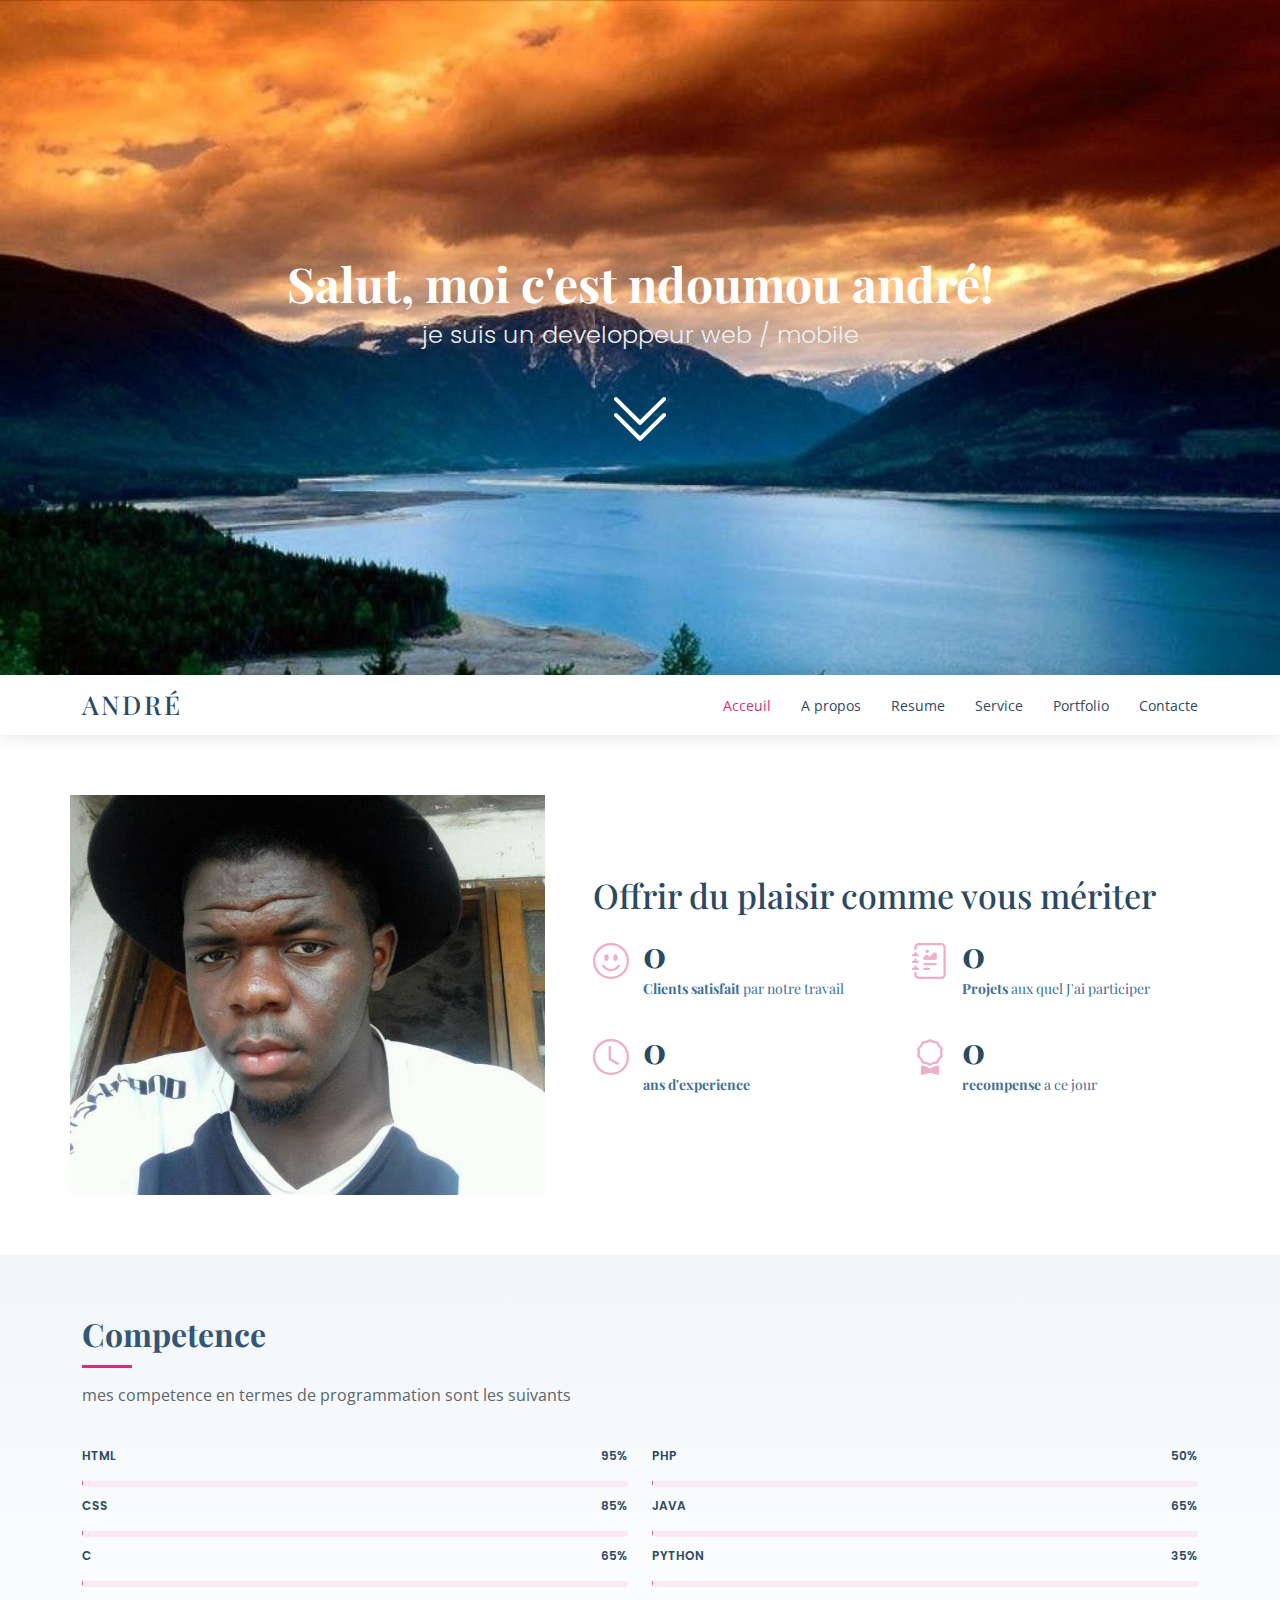
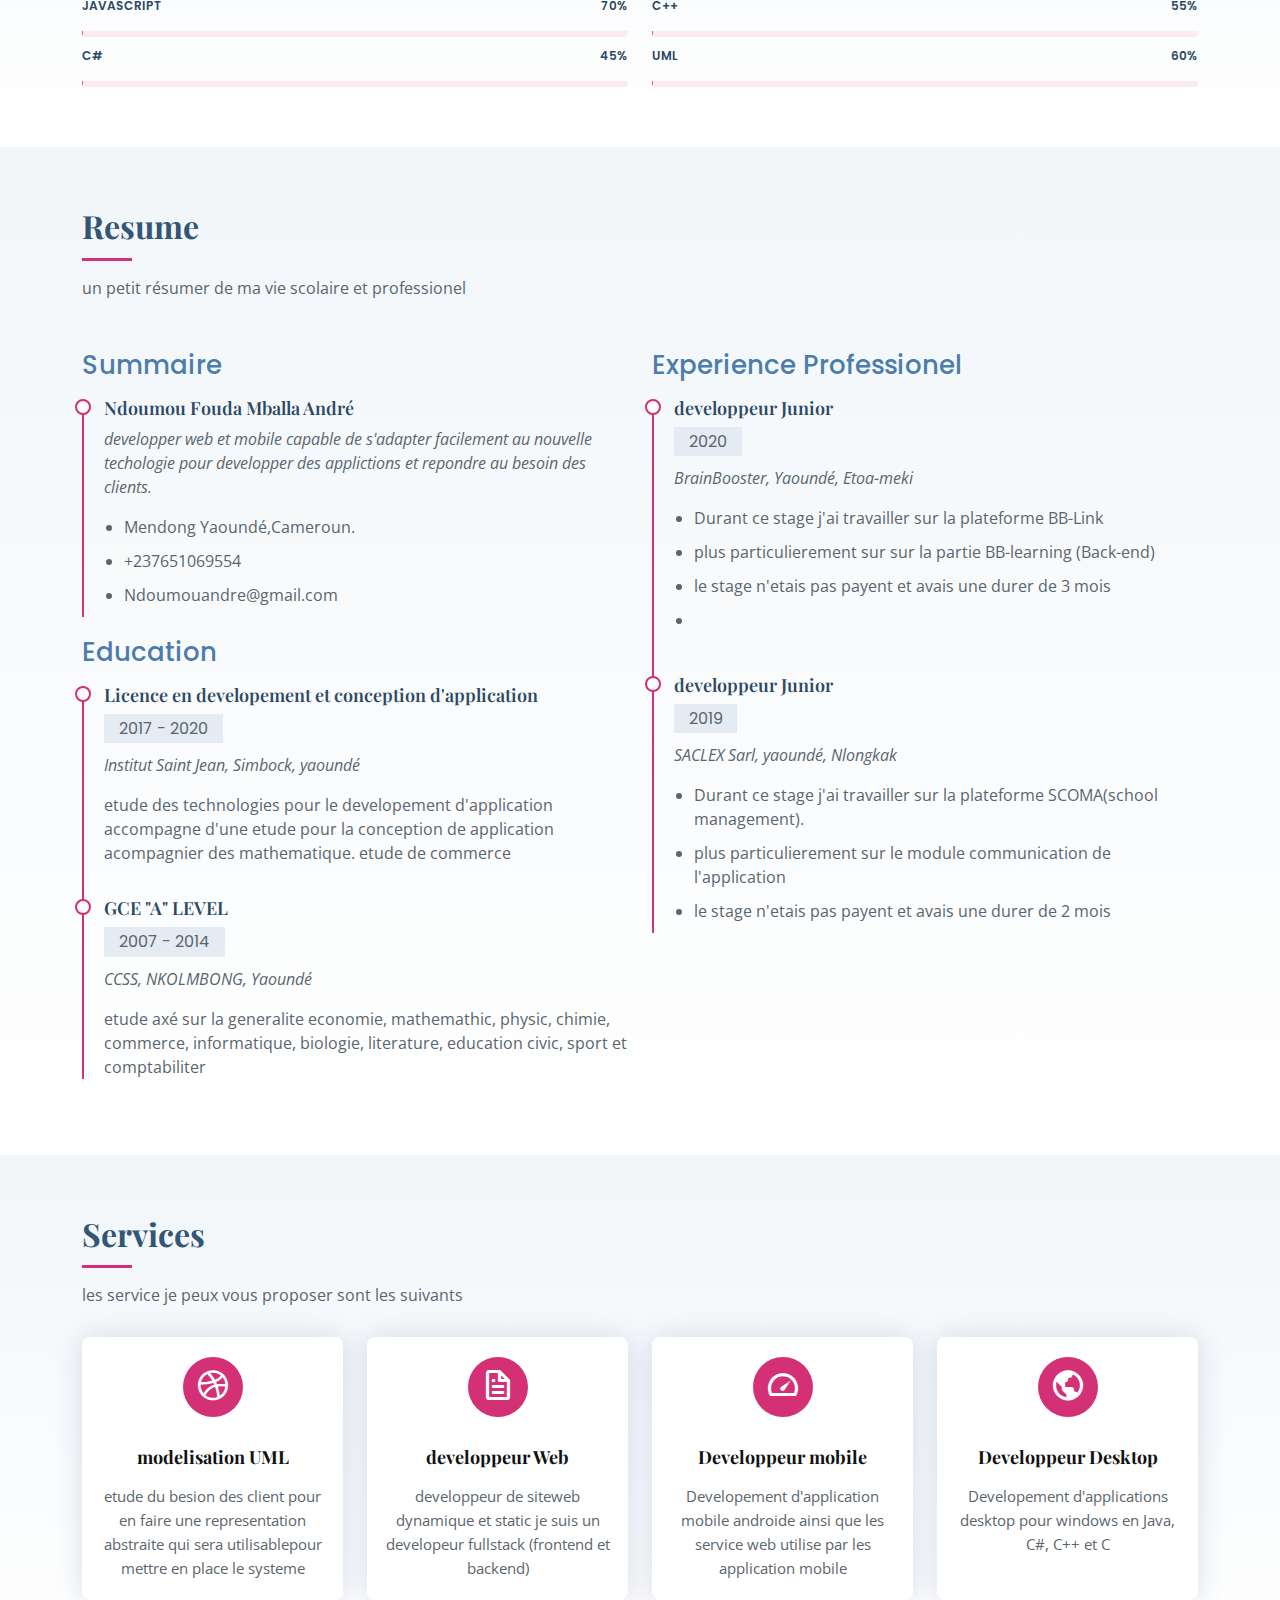
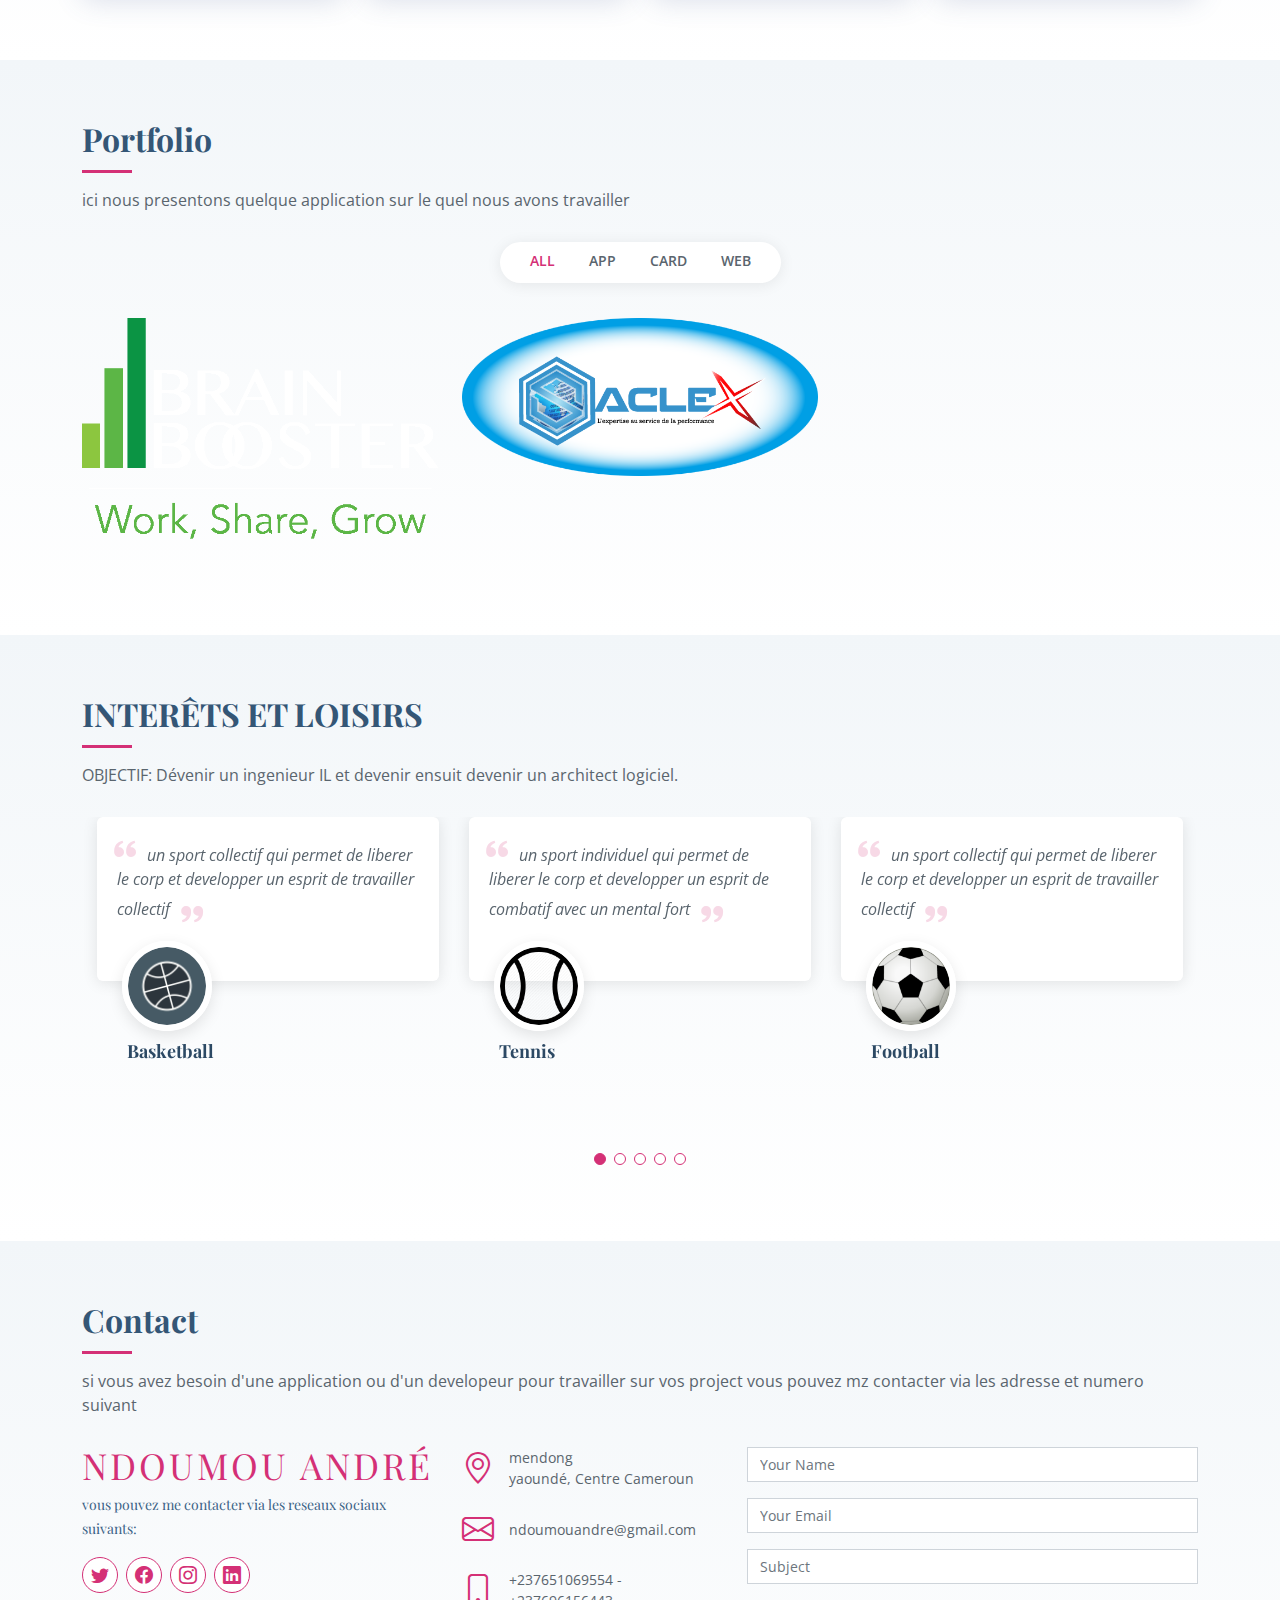
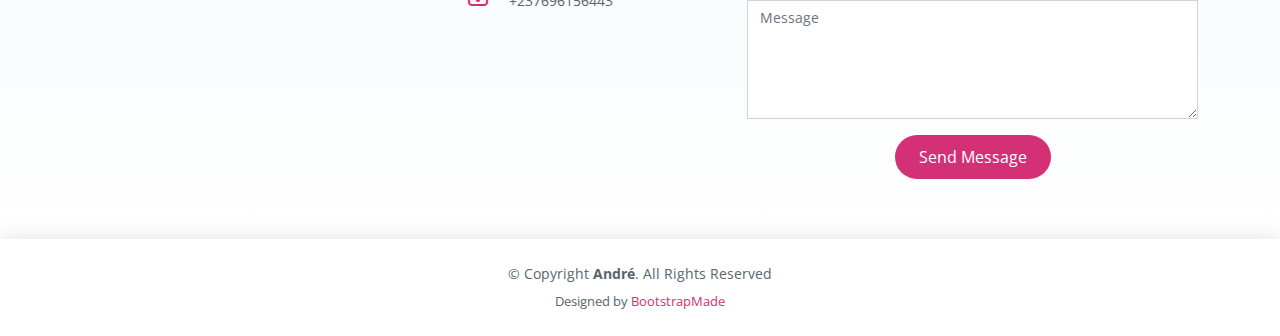
<file: index.html>
<!DOCTYPE html>
<html lang="fr">

<head>
  <meta charset="utf-8">
  <meta content="width=device-width, initial-scale=1.0" name="viewport">

  <title>Lonely Bootstrap Template - Index</title>
  <meta content="" name="description">
  <meta content="" name="keywords">

  <!-- Favicons -->
  <link href="assets/img/favicon.png" rel="icon">
  <link href="assets/img/apple-touch-icon.png" rel="apple-touch-icon">

  <!-- Google Fonts -->
  <link href="https://fonts.googleapis.com/css?family=Open+Sans:300,300i,400,400i,600,600i,700,700i|Poppins:300,300i,400,400i,500,500i,600,600i,700,700i|Playfair+Display:400,400i,500,500i,600,600i,700,700i&subset=cyrillic" rel="stylesheet">

  <!-- Vendor CSS Files -->
  <link href="assets/vendor/bootstrap/css/bootstrap.min.css" rel="stylesheet">
  <link href="assets/vendor/bootstrap-icons/bootstrap-icons.css" rel="stylesheet">
  <link href="assets/vendor/boxicons/css/boxicons.min.css" rel="stylesheet">
  <link href="assets/vendor/glightbox/css/glightbox.min.css" rel="stylesheet">
  <link href="assets/vendor/swiper/swiper-bundle.min.css" rel="stylesheet">

  <!-- Template Main CSS File -->
  <link href="assets/css/style.css" rel="stylesheet">

  <!-- =======================================================
  * Template Name: ndoumou - v4.0.1
  * Template URL: https://bootstrapmade.com/free-html-bootstrap-template-lonely/
  * Author: BootstrapMade.com
  * License: https://bootstrapmade.com/license/
  ======================================================== -->
</head>

<body>

  <!-- ======= Hero Section ======= -->
  <section id="hero" class="d-flex flex-column align-items-center justify-content-center">
    <h1>Salut, moi c'est ndoumou andré!</h1>
    <h2>je suis un developpeur web / mobile </h2>
    <a href="#about" class="btn-get-started scrollto"><i class="bi bi-chevron-double-down"></i></a>
  </section><!-- End Hero -->

  <!-- ======= Header ======= -->
  <header id="header" class="d-flex align-items-center">
    <div class="container d-flex align-items-center justify-content-between">

      <div class="logo">
        <h1><a href="index.html">André</a></h1>
        <!-- Uncomment below if you prefer to use an image logo -->
        <!-- <a href="index.html"><img src="assets/img/logo.png" alt="" class="img-fluid"></a>-->
      </div>

      <nav id="navbar" class="navbar">
        <ul>
          <li><a class="nav-link scrollto active" href="#hero">Acceuil</a></li>
          <li><a class="nav-link scrollto" href="#about">A propos</a></li>
          <li><a class="nav-link scrollto" href="#resume">Resume</a></li>
          <li><a class="nav-link scrollto" href="#services">Service</a></li>
          <li><a class="nav-link scrollto" href="#portfolio">Portfolio</a></li>
          <li><a class="nav-link scrollto" href="#contact">Contacte</a></li>
        </ul>
        <i class="bi bi-list mobile-nav-toggle"></i>
      </nav><!-- .navbar -->

    </div>
  </header><!-- End Header -->

  <main id="main">

    <!-- ======= About Section ======= -->
    <section id="about" class="about">
      <div class="container">

        <div class="row no-gutters">
          <div class="image col-xl-5 d-flex align-items-stretch justify-content-center justify-content-lg-start"></div>
          <div class="col-xl-7 ps-0 ps-lg-5 pe-lg-1 d-flex align-items-stretch">
            <div class="content d-flex flex-column justify-content-center">
              <h3>Offrir du plaisir comme vous mériter</h3>

              <div class="row">
                <div class="col-md-6 d-md-flex align-items-md-stretch">
                  <div class="count-box">
                    <i class="bi bi-emoji-smile"></i>
                    <span data-purecounter-start="0" data-purecounter-end="11" data-purecounter-duration="1" class="purecounter"></span>
                    <p><strong>Clients satisfait</strong> par notre travail</p>
                  </div>
                </div>

                <div class="col-md-6 d-md-flex align-items-md-stretch">
                  <div class="count-box">
                    <i class="bi bi-journal-richtext"></i>
                    <span data-purecounter-start="0" data-purecounter-end="20" data-purecounter-duration="1" class="purecounter"></span>
                    <p><strong>Projets</strong> aux quel J'ai participer</p>
                  </div>
                </div>

                <div class="col-md-6 d-md-flex align-items-md-stretch">
                  <div class="count-box">
                    <i class="bi bi-clock"></i>
                    <span data-purecounter-start="0" data-purecounter-end="1" data-purecounter-duration="1" class="purecounter"></span>
                    <p><strong>ans d'experience</strong></p>
                  </div>
                </div>

                <div class="col-md-6 d-md-flex align-items-md-stretch">
                  <div class="count-box">
                    <i class="bi bi-award"></i>
                    <span data-purecounter-start="0" data-purecounter-end="0" data-purecounter-duration="1" class="purecounter"></span>
                    <p><strong>recompense </strong> a ce jour</p>
                  </div>
                </div>
              </div>
            </div><!-- End .content-->
          </div>
        </div>

      </div>
    </section><!-- End About Section -->

    <!-- ======= Skills Section ======= -->
    <section id="skills" class="skills section-bg">
      <div class="container">

        <div class="section-title">
          <h2>Competence</h2>
          <p>mes competence en termes de programmation sont les suivants</p>
        </div>

        <div class="row skills-content">

          <div class="col-lg-6">

            <div class="progress">
              <span class="skill">HTML <i class="val">95%</i></span>
              <div class="progress-bar-wrap">
                <div class="progress-bar" role="progressbar" aria-valuenow="95" aria-valuemin="0" aria-valuemax="100"></div>
              </div>
            </div>

            <div class="progress">
              <span class="skill">CSS <i class="val">85%</i></span>
              <div class="progress-bar-wrap">
                <div class="progress-bar" role="progressbar" aria-valuenow="85" aria-valuemin="0" aria-valuemax="100"></div>
              </div>
            </div>

            <div class="progress">
              <span class="skill">C <i class="val">65%</i></span>
              <div class="progress-bar-wrap">
                <div class="progress-bar" role="progressbar" aria-valuenow="65" aria-valuemin="0" aria-valuemax="100"></div>
              </div>
            </div>

            <div class="progress">
              <span class="skill">JavaScript <i class="val">70%</i></span>
              <div class="progress-bar-wrap">
                <div class="progress-bar" role="progressbar" aria-valuenow="70" aria-valuemin="0" aria-valuemax="100"></div>
              </div>
            </div>

            <div class="progress">
              <span class="skill">C# <i class="val">45%</i></span>
              <div class="progress-bar-wrap">
                <div class="progress-bar" role="progressbar" aria-valuenow="45" aria-valuemin="0" aria-valuemax="100"></div>
              </div>
            </div>

          </div>

          <div class="col-lg-6">

            <div class="progress">
              <span class="skill">PHP <i class="val">50%</i></span>
              <div class="progress-bar-wrap">
                <div class="progress-bar" role="progressbar" aria-valuenow="50" aria-valuemin="0" aria-valuemax="100"></div>
              </div>
            </div>

            <div class="progress">
              <span class="skill">JAVA <i class="val">65%</i></span>
              <div class="progress-bar-wrap">
                <div class="progress-bar" role="progressbar" aria-valuenow="65" aria-valuemin="0" aria-valuemax="100"></div>
              </div>
            </div>

            <div class="progress">
              <span class="skill">python <i class="val">35%</i></span>
              <div class="progress-bar-wrap">
                <div class="progress-bar" role="progressbar" aria-valuenow="35" aria-valuemin="0" aria-valuemax="100"></div>
              </div>
            </div>

            <div class="progress">
              <span class="skill">C++ <i class="val">55%</i></span>
              <div class="progress-bar-wrap">
                <div class="progress-bar" role="progressbar" aria-valuenow="55" aria-valuemin="0" aria-valuemax="100"></div>
              </div>
            </div>

            <div class="progress">
              <span class="skill">UML <i class="val">60%</i></span>
              <div class="progress-bar-wrap">
                <div class="progress-bar" role="progressbar" aria-valuenow="60" aria-valuemin="0" aria-valuemax="100"></div>
              </div>
            </div>

          </div>

        </div>

      </div>
    </section><!-- End Skills Section -->

    <!-- ======= Resume Section ======= -->
    <section id="resume" class="resume section-bg">
      <div class="container">

        <div class="section-title">
          <h2>Resume</h2>
          <p>un petit résumer de ma vie scolaire et professionel</p>
        </div>

        <div class="row">
          <div class="col-lg-6">
            <h3 class="resume-title">Summaire</h3>
            <div class="resume-item pb-0">
              <h4>Ndoumou Fouda Mballa André</h4>
              <p><em>developper web et mobile capable de s'adapter facilement au nouvelle techologie pour developper des applictions et repondre au besoin des clients.</em></p>
              <p>
              <ul>
                <li>Mendong Yaoundé,Cameroun.</li>
                <li>+237651069554</li>
                <li>Ndoumouandre@gmail.com</li>
              </ul>
              </p>
            </div>

            <h3 class="resume-title">Education</h3>
            <div class="resume-item">
              <h4>Licence en developement et conception d'application</h4>
              <h5>2017 - 2020</h5>
              <p><em>Institut Saint Jean, Simbock, yaoundé</em></p>
              <p>etude des technologies pour le developement d'application accompagne d'une etude pour la conception de application acompagnier des mathematique.
              etude de commerce</p>
            </div>
            <div class="resume-item">
              <h4>GCE "A" LEVEL</h4>
              <h5>2007 - 2014</h5>
              <p><em>CCSS, NKOLMBONG, Yaoundé</em></p>
              <p>etude axé sur la generalite economie, mathemathic, physic, chimie, commerce, informatique, biologie, literature, education civic, sport et comptabiliter</p>
            </div>
          </div>
          <div class="col-lg-6">
            <h3 class="resume-title">Experience Professionel</h3>
            <div class="resume-item">
              <h4>developpeur Junior</h4>
              <h5>2020 </h5>
              <p><em>BrainBooster, Yaoundé, Etoa-meki </em></p>
              <p>
              <ul>
                <li>Durant ce stage j'ai travailler sur la plateforme BB-Link</li>
                <li>plus particulierement sur sur la partie BB-learning (Back-end) </li>
                <li>le stage n'etais pas payent et avais une durer de 3 mois </li>
                <li></li>
              </ul>
              </p>
            </div>
            <div class="resume-item">
              <h4>developpeur Junior</h4>
              <h5>2019</h5>
              <p><em>SACLEX Sarl, yaoundé, Nlongkak</em></p>
              <p>
              <ul>
                <li>Durant ce stage j'ai travailler sur la plateforme SCOMA(school management).</li>
                <li>plus particulierement sur le module communication de l'application</li>
                <li>le stage n'etais pas payent et avais une durer de 2 mois</li>
              </ul>
              </p>
            </div>
          </div>
        </div>

      </div>
    </section><!-- End Resume Section -->

    <!-- ======= Services Section ======= -->
    <section id="services" class="services section-bg">
      <div class="container">

        <div class="section-title">
          <h2>Services</h2>
          <p> les service je peux vous proposer sont les suivants</p>
        </div>

        <div class="row">
          <div class="col-md-6 col-lg-3 d-flex align-items-stretch mb-5 mb-lg-0">
            <div class="icon-box">
              <div class="icon"><i class="bx bxl-dribbble"></i></div>
              <h4 class="title"><a href="">modelisation UML</a></h4>
              <p class="description">etude du besion des client pour en faire une representation abstraite qui sera utilisablepour mettre en place le systeme </p>
            </div>
          </div>

          <div class="col-md-6 col-lg-3 d-flex align-items-stretch mb-5 mb-lg-0">
            <div class="icon-box">
              <div class="icon"><i class="bx bx-file"></i></div>
              <h4 class="title"><a href="">developpeur Web</a></h4>
              <p class="description">developpeur de siteweb dynamique et static je suis un developeur fullstack (frontend et backend) </p>
            </div>
          </div>

          <div class="col-md-6 col-lg-3 d-flex align-items-stretch mb-5 mb-lg-0">
            <div class="icon-box">
              <div class="icon"><i class="bx bx-tachometer"></i></div>
              <h4 class="title"><a href="">Developpeur mobile</a></h4>
              <p class="description">Developement d'application mobile androide ainsi que les service web utilise par les application mobile </p>
            </div>
          </div>

          <div class="col-md-6 col-lg-3 d-flex align-items-stretch mb-5 mb-lg-0">
            <div class="icon-box">
              <div class="icon"><i class="bx bx-world"></i></div>
              <h4 class="title"><a href="">Developpeur Desktop</a></h4>
              <p class="description">Developement d'applications desktop pour windows en Java, C#, C++ et C </p>
            </div>
          </div>

        </div>

      </div>
    </section><!-- End Services Section -->

    <!-- ======= Portfolio Section ======= -->
    <section id="portfolio" class="portfolio section-bg">
      <div class="container">

        <div class="section-title">
          <h2>Portfolio</h2>
          <p>ici nous presentons quelque application sur le quel nous avons travailler</p>
        </div>

        <div class="row">
          <div class="col-lg-12 d-flex justify-content-center">
            <ul id="portfolio-flters">
              <li data-filter="*" class="filter-active">All</li>
              <li data-filter=".filter-app">App</li>
              <li data-filter=".filter-card">Card</li>
              <li data-filter=".filter-web">Web</li>
            </ul>
          </div>
        </div>

        <div class="row portfolio-container">

          <div class="col-lg-4 col-md-6 portfolio-item filter-web">
            <div class="portfolio-wrap">
              <img src="assets/img/portfolio/logo_bb_footer.png" class="img-fluid" alt="">
              <div class="portfolio-info">
                <h4>bb-link(learning)</h4>
                <p>AppWeb</p>
              </div>
              <div class="portfolio-links">
                <a href="assets/img/portfolio/portfolio-2.jpg" data-gallery="portfolioGallery" class="portfolio-lightbox" title="Web 3"><i class="bx bx-plus"></i></a>
                <a href="portfolio-details.html" title="More Details"><i class="bx bx-link"></i></a>
              </div>
            </div>
          </div>

          <div class="col-lg-4 col-md-6 portfolio-item filter-web">
            <div class="portfolio-wrap">
              <img src="assets/img/portfolio/etraining.png" class="img-fluid" alt="">
              <div class="portfolio-info">
                <h4>module communication pour SCOMA</h4>
                <p>appWeb</p>
              </div>
              <div class="portfolio-links">
                <a href="assets/img/portfolio/portfolio-5.jpg" data-gallery="portfolioGallery" class="portfolio-lightbox" title="Web 2"><i class="bx bx-plus"></i></a>
                <a href="portfolio-details.html" title="More Details"><i class="bx bx-link"></i></a>
              </div>
            </div>
          </div>

        </div>

      </div>
    </section><!-- End Portfolio Section -->

    <!-- ======= Testimonials Section ======= -->
    <section id="testimonials" class="testimonials section-bg">
      <div class="container">

        <div class="section-title">
          <h2>INTERÊTS ET LOISIRS</h2>
          <p>OBJECTIF: Dévenir un ingenieur IL et devenir ensuit devenir un architect logiciel.</p>
        </div>

        <div class="testimonials-slider swiper-container" data-aos="fade-up" data-aos-delay="100">
          <div class="swiper-wrapper">

            <div class="swiper-slide">
              <div class="testimonial-item">
                <p>
                  <i class="bx bxs-quote-alt-left quote-icon-left"></i>
                  un sport collectif qui permet de liberer le corp et developper un esprit de travailler collectif
                  <i class="bx bxs-quote-alt-right quote-icon-right"></i>
                </p>
                <img src="assets/img/testimonials/basket.jfif" class="testimonial-img" alt="">
                <h3>Basketball</h3>
              </div>
            </div><!-- End testimonial item -->

            <div class="swiper-slide">
              <div class="testimonial-item">
                <p>
                  <i class="bx bxs-quote-alt-left quote-icon-left"></i>
                  un sport individuel qui permet de liberer le corp et developper un esprit de combatif avec un mental fort
                  <i class="bx bxs-quote-alt-right quote-icon-right"></i>
                </p>
                <img src="assets/img/testimonials/tennis.png" class="testimonial-img" alt="">
                <h3>Tennis</h3>
              </div>
            </div><!-- End testimonial item -->

            <div class="swiper-slide">
              <div class="testimonial-item">
                <p>
                  <i class="bx bxs-quote-alt-left quote-icon-left"></i>
                  un sport collectif qui permet de liberer le corp et developper un esprit de travailler collectif
                  <i class="bx bxs-quote-alt-right quote-icon-right"></i>
                </p>
                <img src="assets/img/testimonials/foot.png" class="testimonial-img" alt="">
                <h3>Football</h3>
              </div>
            </div><!-- End testimonial item -->

            <div class="swiper-slide">
              <div class="testimonial-item">
                <p>
                  <i class="bx bxs-quote-alt-left quote-icon-left"></i>
                  j'aime la lecture car elle permet de trouver la motivation, de developper notre imagination, de ce divertir et de trouver des motivation
                  <i class="bx bxs-quote-alt-right quote-icon-right"></i>
                </p>
                <img src="assets/img/testimonials/livre.jfif" class="testimonial-img" alt="">
                <h3>Lecture</h3>
              </div>
            </div><!-- End testimonial item -->

            <div class="swiper-slide">
              <div class="testimonial-item">
                <p>
                  <i class="bx bxs-quote-alt-left quote-icon-left"></i>
                  permet de liberer l'esprit et est un bon moyen de destresser
                  <i class="bx bxs-quote-alt-right quote-icon-right"></i>
                </p>
                <img src="assets/img/testimonials/jeux.png" class="testimonial-img" alt="">
                <h3>Jeux</h3>
              </div>
            </div><!-- End testimonial item -->

          </div>
          <div class="swiper-pagination"></div>
        </div>

      </div>
    </section><!-- End Testimonials Section -->

    <!-- ======= Contact Section ======= -->
    <section id="contact" class="contact section-bg">
      <div class="container">

        <div class="section-title">
          <h2>Contact</h2>
          <p> si vous avez besoin d'une application ou d'un developeur pour travailler sur vos project vous pouvez mz contacter
            via les adresse et numero suivant </p>
        </div>

        <div class="row">

          <div class="col-lg-4 col-md-4">
            <div class="contact-about">
              <h3>NDOUMOU André</h3>
              <p>vous pouvez me contacter via les reseaux sociaux suivants:</p>
              <div class="social-links">
                <a href="#" class="twitter"><i class="bi bi-twitter"></i></a>
                <a href="#" class="facebook"><i class="bi bi-facebook"></i></a>
                <a href="#" class="instagram"><i class="bi bi-instagram"></i></a>
                <a href="#" class="linkedin"><i class="bi bi-linkedin"></i></a>
              </div>
            </div>
          </div>

          <div class="col-lg-3 col-md-4">
            <div class="info">
              <div class="d-flex align-items-center">
                <i class="bi bi-geo-alt"></i>
                <p>mendong<br>yaoundé, Centre Cameroun</p>
              </div>

              <div class="d-flex align-items-center mt-4">
                <i class="bi bi-envelope"></i>
                <p>ndoumouandre@gmail.com</p>
              </div>

              <div class="d-flex align-items-center mt-4">
                <i class="bi bi-phone"></i>
                <p>+237651069554 - +237696156443</p>
              </div>

            </div>
          </div>

          <div class="col-lg-5 col-md-8">
            <form action="forms/contact.php" method="post" role="form" class="php-email-form">
              <div class="form-group">
                <input type="text" name="name" class="form-control" id="name" placeholder="Your Name" required>
              </div>
              <div class="form-group mt-3">
                <input type="email" class="form-control" name="email" id="email" placeholder="Your Email" required>
              </div>
              <div class="form-group mt-3">
                <input type="text" class="form-control" name="subject" id="subject" placeholder="Subject" required>
              </div>
              <div class="form-group mt-3">
                <textarea class="form-control" name="message" rows="5" placeholder="Message" required></textarea>
              </div>
              <div class="my-3">
                <div class="loading">Loading</div>
                <div class="error-message"></div>
                <div class="sent-message">Your message has been sent. Thank you!</div>
              </div>
              <div class="text-center"><button type="submit">Send Message</button></div>
            </form>
          </div>

        </div>

      </div>
    </section><!-- End Contact Section -->

  </main><!-- End #main -->

  <!-- ======= Footer ======= -->
  <footer id="footer">
    <div class="container">
      <div class="copyright">
        &copy; Copyright <strong><span>André</span></strong>. All Rights Reserved
      </div>
      <div class="credits">
        <!-- All the links in the footer should remain intact. -->
        <!-- You can delete the links only if you purchased the pro version. -->
        <!-- Licensing information: https://bootstrapmade.com/license/ -->
        <!-- Purchase the pro version with working PHP/AJAX contact form: https://bootstrapmade.com/free-html-bootstrap-template-lonely/ -->
        Designed by <a href="https://bootstrapmade.com/">BootstrapMade</a>
      </div>
    </div>
  </footer><!-- End  Footer -->

  <a href="#" class="back-to-top d-flex align-items-center justify-content-center"><i class="bi bi-arrow-up-short"></i></a>

  <!-- Vendor JS Files -->
  <script src="assets/vendor/bootstrap/js/bootstrap.bundle.min.js"></script>
  <script src="assets/vendor/glightbox/js/glightbox.min.js"></script>
  <script src="assets/vendor/isotope-layout/isotope.pkgd.min.js"></script>
  <script src="assets/vendor/php-email-form/validate.js"></script>
  <script src="assets/vendor/purecounter/purecounter.js"></script>
  <script src="assets/vendor/swiper/swiper-bundle.min.js"></script>
  <script src="assets/vendor/waypoints/noframework.waypoints.js"></script>

  <!-- Template Main JS File -->
  <script src="assets/js/main.js"></script>

</body>

</html>
</file>
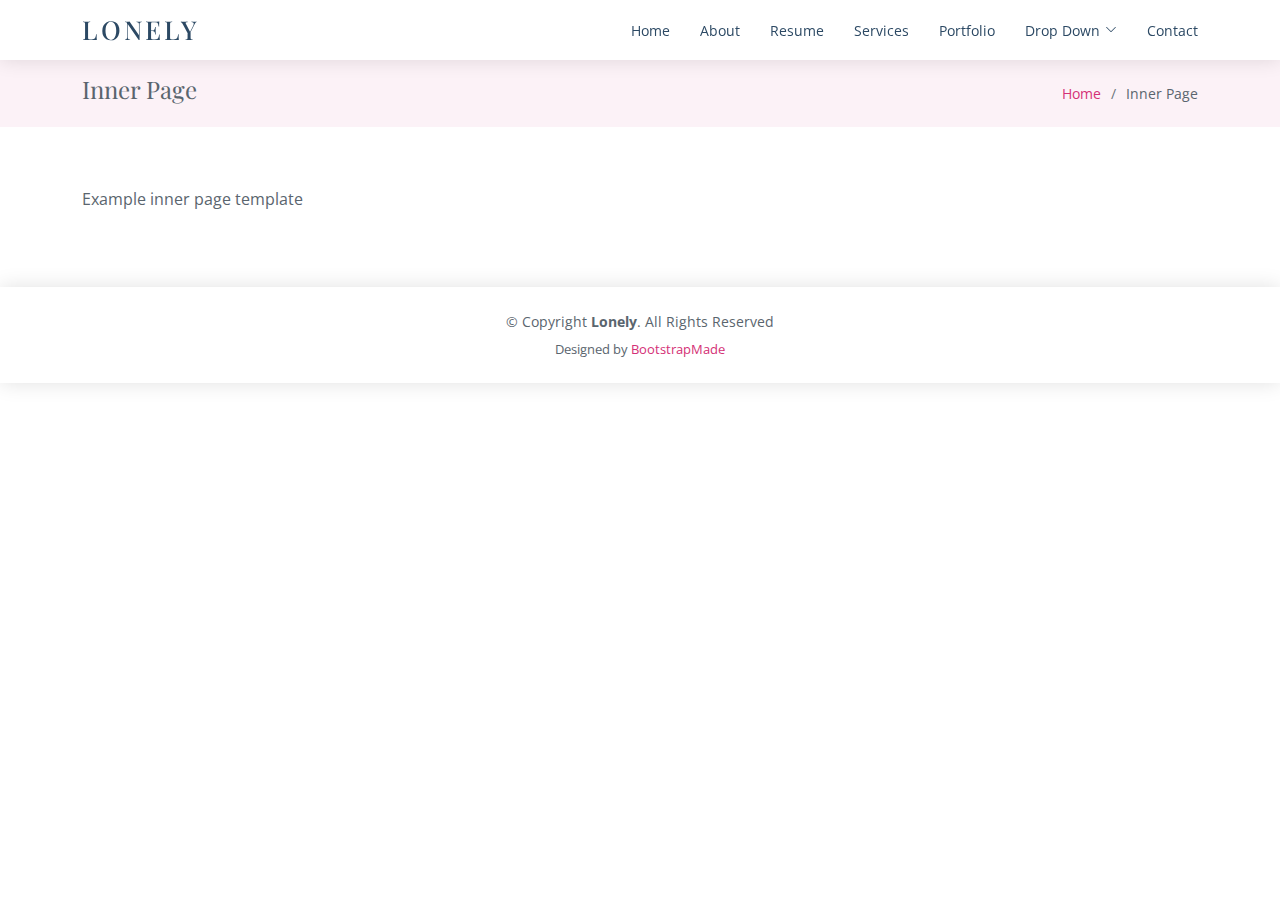
<file: inner-page.html>
<!DOCTYPE html>
<html lang="en">

<head>
  <meta charset="utf-8">
  <meta content="width=device-width, initial-scale=1.0" name="viewport">

  <title>Inner Page - Lonely Bootstrap Template</title>
  <meta content="" name="description">
  <meta content="" name="keywords">

  <!-- Favicons -->
  <link href="assets/img/favicon.png" rel="icon">
  <link href="assets/img/apple-touch-icon.png" rel="apple-touch-icon">

  <!-- Google Fonts -->
  <link href="https://fonts.googleapis.com/css?family=Open+Sans:300,300i,400,400i,600,600i,700,700i|Poppins:300,300i,400,400i,500,500i,600,600i,700,700i|Playfair+Display:400,400i,500,500i,600,600i,700,700i&subset=cyrillic" rel="stylesheet">

  <!-- Vendor CSS Files -->
  <link href="assets/vendor/bootstrap/css/bootstrap.min.css" rel="stylesheet">
  <link href="assets/vendor/bootstrap-icons/bootstrap-icons.css" rel="stylesheet">
  <link href="assets/vendor/boxicons/css/boxicons.min.css" rel="stylesheet">
  <link href="assets/vendor/glightbox/css/glightbox.min.css" rel="stylesheet">
  <link href="assets/vendor/swiper/swiper-bundle.min.css" rel="stylesheet">

  <!-- Template Main CSS File -->
  <link href="assets/css/style.css" rel="stylesheet">

  <!-- =======================================================
  * Template Name: Lonely - v4.0.1
  * Template URL: https://bootstrapmade.com/free-html-bootstrap-template-lonely/
  * Author: BootstrapMade.com
  * License: https://bootstrapmade.com/license/
  ======================================================== -->
</head>

<body>

  <!-- ======= Header ======= -->
  <header id="header" class="d-flex align-items-center">
    <div class="container d-flex align-items-center justify-content-between">

      <div class="logo">
        <h1><a href="index.html">Lonely</a></h1>
        <!-- Uncomment below if you prefer to use an image logo -->
        <!-- <a href="index.html"><img src="assets/img/logo.png" alt="" class="img-fluid"></a>-->
      </div>

      <nav id="navbar" class="navbar">
        <ul>
          <li><a class="nav-link scrollto " href="#hero">Home</a></li>
          <li><a class="nav-link scrollto" href="#about">About</a></li>
          <li><a class="nav-link scrollto" href="#resume">Resume</a></li>
          <li><a class="nav-link scrollto" href="#services">Services</a></li>
          <li><a class="nav-link scrollto" href="#portfolio">Portfolio</a></li>
          <li class="dropdown"><a href="#"><span>Drop Down</span> <i class="bi bi-chevron-down"></i></a>
            <ul>
              <li><a href="#">Drop Down 1</a></li>
              <li class="dropdown"><a href="#"><span>Deep Drop Down</span> <i class="bi bi-chevron-right"></i></a>
                <ul>
                  <li><a href="#">Deep Drop Down 1</a></li>
                  <li><a href="#">Deep Drop Down 2</a></li>
                  <li><a href="#">Deep Drop Down 3</a></li>
                  <li><a href="#">Deep Drop Down 4</a></li>
                  <li><a href="#">Deep Drop Down 5</a></li>
                </ul>
              </li>
              <li><a href="#">Drop Down 2</a></li>
              <li><a href="#">Drop Down 3</a></li>
              <li><a href="#">Drop Down 4</a></li>
            </ul>
          </li>
          <li><a class="nav-link scrollto" href="#contact">Contact</a></li>
        </ul>
        <i class="bi bi-list mobile-nav-toggle"></i>
      </nav><!-- .navbar -->

    </div>
  </header><!-- End Header -->

  <main id="main">

    <!-- ======= Breadcrumbs Section ======= -->
    <section class="breadcrumbs">
      <div class="container">

        <div class="d-flex justify-content-between align-items-center">
          <h2>Inner Page</h2>
          <ol>
            <li><a href="index.html">Home</a></li>
            <li>Inner Page</li>
          </ol>
        </div>

      </div>
    </section><!-- End Breadcrumbs Section -->

    <section class="inner-page">
      <div class="container">
        <p>
          Example inner page template
        </p>
      </div>
    </section>

  </main><!-- End #main -->

  <!-- ======= Footer ======= -->
  <footer id="footer">
    <div class="container">
      <div class="copyright">
        &copy; Copyright <strong><span>Lonely</span></strong>. All Rights Reserved
      </div>
      <div class="credits">
        <!-- All the links in the footer should remain intact. -->
        <!-- You can delete the links only if you purchased the pro version. -->
        <!-- Licensing information: https://bootstrapmade.com/license/ -->
        <!-- Purchase the pro version with working PHP/AJAX contact form: https://bootstrapmade.com/free-html-bootstrap-template-lonely/ -->
        Designed by <a href="https://bootstrapmade.com/">BootstrapMade</a>
      </div>
    </div>
  </footer><!-- End  Footer -->

  <a href="#" class="back-to-top d-flex align-items-center justify-content-center"><i class="bi bi-arrow-up-short"></i></a>

  <!-- Vendor JS Files -->
  <script src="assets/vendor/bootstrap/js/bootstrap.bundle.min.js"></script>
  <script src="assets/vendor/glightbox/js/glightbox.min.js"></script>
  <script src="assets/vendor/isotope-layout/isotope.pkgd.min.js"></script>
  <script src="assets/vendor/php-email-form/validate.js"></script>
  <script src="assets/vendor/purecounter/purecounter.js"></script>
  <script src="assets/vendor/swiper/swiper-bundle.min.js"></script>
  <script src="assets/vendor/waypoints/noframework.waypoints.js"></script>

  <!-- Template Main JS File -->
  <script src="assets/js/main.js"></script>

</body>

</html>
</file>
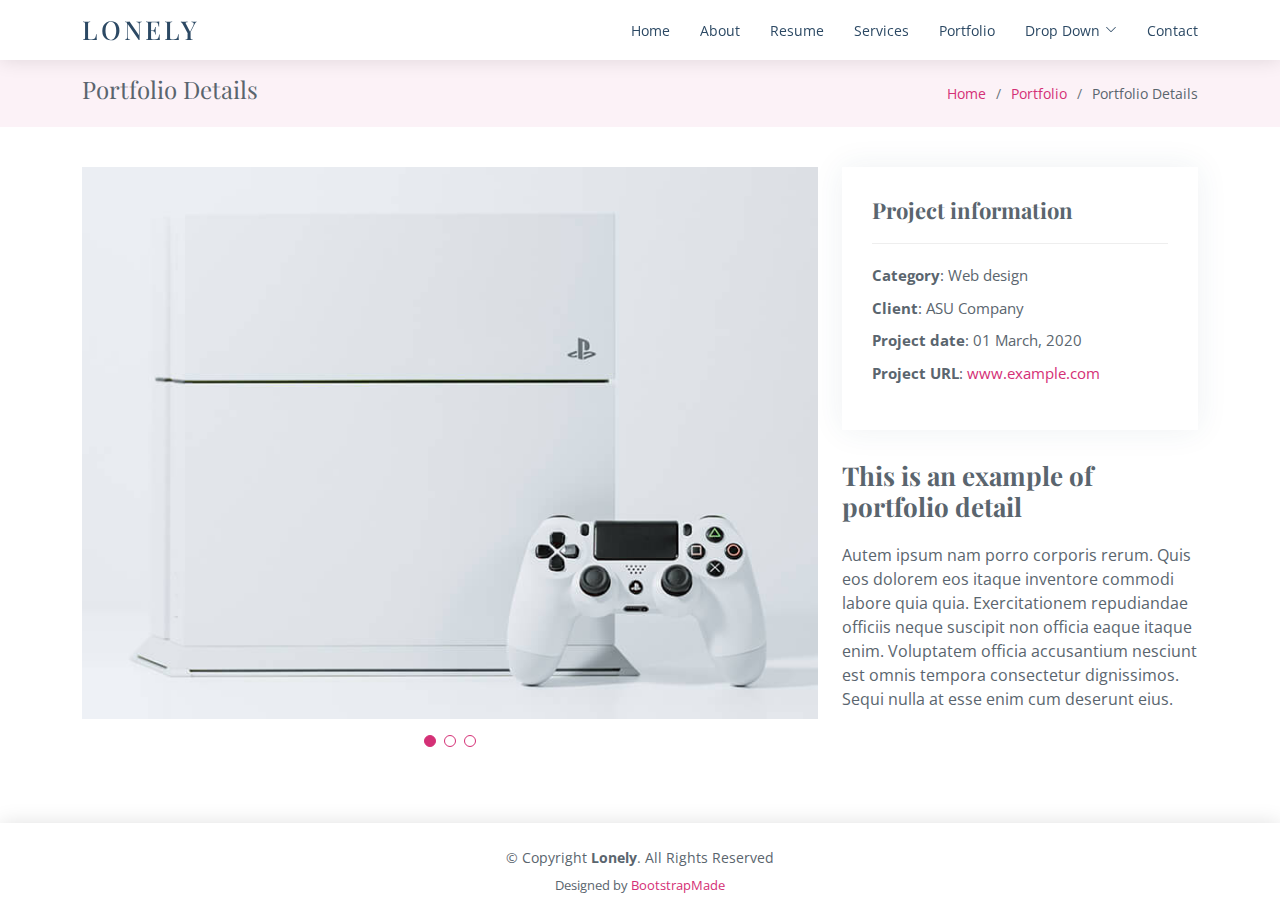
<file: portfolio-details.html>
<!DOCTYPE html>
<html lang="en">

<head>
  <meta charset="utf-8">
  <meta content="width=device-width, initial-scale=1.0" name="viewport">

  <title>Portfolio Details - Lonely Bootstrap Template</title>
  <meta content="" name="description">
  <meta content="" name="keywords">

  <!-- Favicons -->
  <link href="assets/img/favicon.png" rel="icon">
  <link href="assets/img/apple-touch-icon.png" rel="apple-touch-icon">

  <!-- Google Fonts -->
  <link href="https://fonts.googleapis.com/css?family=Open+Sans:300,300i,400,400i,600,600i,700,700i|Poppins:300,300i,400,400i,500,500i,600,600i,700,700i|Playfair+Display:400,400i,500,500i,600,600i,700,700i&subset=cyrillic" rel="stylesheet">

  <!-- Vendor CSS Files -->
  <link href="assets/vendor/bootstrap/css/bootstrap.min.css" rel="stylesheet">
  <link href="assets/vendor/bootstrap-icons/bootstrap-icons.css" rel="stylesheet">
  <link href="assets/vendor/boxicons/css/boxicons.min.css" rel="stylesheet">
  <link href="assets/vendor/glightbox/css/glightbox.min.css" rel="stylesheet">
  <link href="assets/vendor/swiper/swiper-bundle.min.css" rel="stylesheet">

  <!-- Template Main CSS File -->
  <link href="assets/css/style.css" rel="stylesheet">

  <!-- =======================================================
  * Template Name: Lonely - v4.0.1
  * Template URL: https://bootstrapmade.com/free-html-bootstrap-template-lonely/
  * Author: BootstrapMade.com
  * License: https://bootstrapmade.com/license/
  ======================================================== -->
</head>

<body>

  <!-- ======= Header ======= -->
  <header id="header" class="d-flex align-items-center">
    <div class="container d-flex align-items-center justify-content-between">

      <div class="logo">
        <h1><a href="index.html">Lonely</a></h1>
        <!-- Uncomment below if you prefer to use an image logo -->
        <!-- <a href="index.html"><img src="assets/img/logo.png" alt="" class="img-fluid"></a>-->
      </div>

      <nav id="navbar" class="navbar">
        <ul>
          <li><a class="nav-link scrollto " href="#hero">Home</a></li>
          <li><a class="nav-link scrollto" href="#about">About</a></li>
          <li><a class="nav-link scrollto" href="#resume">Resume</a></li>
          <li><a class="nav-link scrollto" href="#services">Services</a></li>
          <li><a class="nav-link scrollto" href="#portfolio">Portfolio</a></li>
          <li class="dropdown"><a href="#"><span>Drop Down</span> <i class="bi bi-chevron-down"></i></a>
            <ul>
              <li><a href="#">Drop Down 1</a></li>
              <li class="dropdown"><a href="#"><span>Deep Drop Down</span> <i class="bi bi-chevron-right"></i></a>
                <ul>
                  <li><a href="#">Deep Drop Down 1</a></li>
                  <li><a href="#">Deep Drop Down 2</a></li>
                  <li><a href="#">Deep Drop Down 3</a></li>
                  <li><a href="#">Deep Drop Down 4</a></li>
                  <li><a href="#">Deep Drop Down 5</a></li>
                </ul>
              </li>
              <li><a href="#">Drop Down 2</a></li>
              <li><a href="#">Drop Down 3</a></li>
              <li><a href="#">Drop Down 4</a></li>
            </ul>
          </li>
          <li><a class="nav-link scrollto" href="#contact">Contact</a></li>
        </ul>
        <i class="bi bi-list mobile-nav-toggle"></i>
      </nav><!-- .navbar -->

    </div>
  </header><!-- End Header -->

  <main id="main">

    <!-- ======= Breadcrumbs Section ======= -->
    <section class="breadcrumbs">
      <div class="container">

        <div class="d-flex justify-content-between align-items-center">
          <h2>Portfolio Details</h2>
          <ol>
            <li><a href="index.html">Home</a></li>
            <li><a href="portfolio.html">Portfolio</a></li>
            <li>Portfolio Details</li>
          </ol>
        </div>

      </div>
    </section><!-- Breadcrumbs Section -->

    <!-- ======= Portfolio Details Section ======= -->
    <section id="portfolio-details" class="portfolio-details">
      <div class="container">

        <div class="row gy-4">

          <div class="col-lg-8">
            <div class="portfolio-details-slider swiper-container">
              <div class="swiper-wrapper align-items-center">

                <div class="swiper-slide">
                  <img src="assets/img/portfolio/portfolio-1.jpg" alt="">
                </div>

                <div class="swiper-slide">
                  <img src="assets/img/portfolio/portfolio-2.jpg" alt="">
                </div>

                <div class="swiper-slide">
                  <img src="assets/img/portfolio/portfolio-3.jpg" alt="">
                </div>

              </div>
              <div class="swiper-pagination"></div>
            </div>
          </div>

          <div class="col-lg-4">
            <div class="portfolio-info">
              <h3>Project information</h3>
              <ul>
                <li><strong>Category</strong>: Web design</li>
                <li><strong>Client</strong>: ASU Company</li>
                <li><strong>Project date</strong>: 01 March, 2020</li>
                <li><strong>Project URL</strong>: <a href="#">www.example.com</a></li>
              </ul>
            </div>
            <div class="portfolio-description">
              <h2>This is an example of portfolio detail</h2>
              <p>
                Autem ipsum nam porro corporis rerum. Quis eos dolorem eos itaque inventore commodi labore quia quia. Exercitationem repudiandae officiis neque suscipit non officia eaque itaque enim. Voluptatem officia accusantium nesciunt est omnis tempora consectetur dignissimos. Sequi nulla at esse enim cum deserunt eius.
              </p>
            </div>
          </div>

        </div>

      </div>
    </section><!-- End Portfolio Details Section -->

  </main><!-- End #main -->

  <!-- ======= Footer ======= -->
  <footer id="footer">
    <div class="container">
      <div class="copyright">
        &copy; Copyright <strong><span>Lonely</span></strong>. All Rights Reserved
      </div>
      <div class="credits">
        <!-- All the links in the footer should remain intact. -->
        <!-- You can delete the links only if you purchased the pro version. -->
        <!-- Licensing information: https://bootstrapmade.com/license/ -->
        <!-- Purchase the pro version with working PHP/AJAX contact form: https://bootstrapmade.com/free-html-bootstrap-template-lonely/ -->
        Designed by <a href="https://bootstrapmade.com/">BootstrapMade</a>
      </div>
    </div>
  </footer><!-- End  Footer -->

  <a href="#" class="back-to-top d-flex align-items-center justify-content-center"><i class="bi bi-arrow-up-short"></i></a>

  <!-- Vendor JS Files -->
  <script src="assets/vendor/bootstrap/js/bootstrap.bundle.min.js"></script>
  <script src="assets/vendor/glightbox/js/glightbox.min.js"></script>
  <script src="assets/vendor/isotope-layout/isotope.pkgd.min.js"></script>
  <script src="assets/vendor/php-email-form/validate.js"></script>
  <script src="assets/vendor/purecounter/purecounter.js"></script>
  <script src="assets/vendor/swiper/swiper-bundle.min.js"></script>
  <script src="assets/vendor/waypoints/noframework.waypoints.js"></script>

  <!-- Template Main JS File -->
  <script src="assets/js/main.js"></script>

</body>

</html>
</file>
<file: assets/css/style.css>
/**
* Template Name: Lonely - v4.0.1
* Template URL: https://bootstrapmade.com/free-html-bootstrap-template-lonely/
* Author: BootstrapMade.com
* License: https://bootstrapmade.com/license/
*/

/*--------------------------------------------------------------
# General
--------------------------------------------------------------*/
body {
  font-family: "Open Sans", sans-serif;
  color: #5a656e;
}

a {
  color: #d43076;
  text-decoration: none;
}

a:hover {
  color: #dd5a92;
  text-decoration: none;
}

h1, h2, h3, h4, h5, h6 {
  font-family: "Playfair Display", serif;
}

/*--------------------------------------------------------------
# Back to top button
--------------------------------------------------------------*/
.back-to-top {
  position: fixed;
  visibility: hidden;
  opacity: 0;
  right: 15px;
  bottom: 15px;
  z-index: 9999;
  background: #d43076;
  width: 40px;
  height: 40px;
  border-radius: 50px;
  transition: all 0.4s;
}

.back-to-top i {
  font-size: 24px;
  color: #fff;
  line-height: 0;
}

.back-to-top:hover {
  background: #db528c;
  color: #fff;
}

.back-to-top.active {
  visibility: visible;
  opacity: 1;
}

/*--------------------------------------------------------------
# Header
--------------------------------------------------------------*/
#header {
  transition: all 0.5s;
  z-index: 997;
  transition: all 0.5s;
  height: 60px;
  background: #fff;
  box-shadow: 0px 0px 20px 0px rgba(0, 0, 0, 0.12);
}

#header .logo h1 {
  font-size: 26px;
  margin: 0;
  padding: 6px 0;
  line-height: 1;
  font-weight: 500;
  letter-spacing: 3px;
  text-transform: uppercase;
}

#header .logo h1 a, #header .logo h1 a:hover {
  color: #2c4964;
  text-decoration: none;
}

#header .logo img {
  padding: 0;
  margin: 0;
  max-height: 40px;
}

.scrolled-offset {
  margin-top: 60px;
}

/*--------------------------------------------------------------
# Navigation Menu
--------------------------------------------------------------*/
/**
* Desktop Navigation 
*/
.navbar {
  padding: 0;
}

.navbar ul {
  margin: 0;
  padding: 0;
  display: flex;
  list-style: none;
  align-items: center;
}

.navbar li {
  position: relative;
}

.navbar a {
  display: flex;
  align-items: center;
  justify-content: space-between;
  padding: 10px 0 10px 30px;
  font-size: 14px;
  color: #2c4964;
  white-space: nowrap;
  transition: 0.3s;
}

.navbar a i {
  font-size: 12px;
  line-height: 0;
  margin-left: 5px;
}

.navbar a:hover, .navbar .active, .navbar li:hover > a {
  color: #d43076;
}

.navbar .dropdown ul {
  display: block;
  position: absolute;
  left: 14px;
  top: 100%;
  margin: 0;
  padding: 10px 0;
  z-index: 99;
  opacity: 0;
  visibility: hidden;
  background: #fff;
  box-shadow: 0px 0px 30px rgba(127, 137, 161, 0.25);
  transition: 0.3s;
  border-radius: 4px;
}

.navbar .dropdown ul li {
  min-width: 200px;
}

.navbar .dropdown ul a {
  padding: 10px 20px;
  text-transform: none;
}

.navbar .dropdown ul a i {
  font-size: 12px;
}

.navbar .dropdown ul a:hover, .navbar .dropdown ul .active:hover, .navbar .dropdown ul li:hover > a {
  color: #d43076;
}

.navbar .dropdown:hover > ul {
  opacity: 1;
  visibility: visible;
}

.navbar .dropdown .dropdown ul {
  top: 0;
  left: calc(100% - 30px);
  visibility: hidden;
}

.navbar .dropdown .dropdown:hover > ul {
  opacity: 1;
  top: 0;
  left: 100%;
  visibility: visible;
}

@media (max-width: 1366px) {
  .navbar .dropdown .dropdown ul {
    left: -90%;
  }
  .navbar .dropdown .dropdown:hover > ul {
    left: -100%;
  }
}

/**
* Mobile Navigation 
*/
.mobile-nav-toggle {
  color: #2c4964;
  font-size: 28px;
  cursor: pointer;
  display: none;
  line-height: 0;
  transition: 0.5s;
}

.mobile-nav-toggle.bi-x {
  color: #fff;
}

@media (max-width: 991px) {
  .mobile-nav-toggle {
    display: block;
  }
  .navbar ul {
    display: none;
  }
}

.navbar-mobile {
  position: fixed;
  overflow: hidden;
  top: 0;
  right: 0;
  left: 0;
  bottom: 0;
  background: rgba(13, 21, 29, 0.6);
  transition: 0.3s;
  z-index: 998;
}

.navbar-mobile .mobile-nav-toggle {
  position: absolute;
  top: 15px;
  right: 15px;
}

.navbar-mobile ul {
  display: block;
  position: absolute;
  top: 55px;
  right: 15px;
  bottom: 15px;
  left: 15px;
  padding: 10px 0;
  border-radius: 10px;
  background-color: #fff;
  overflow-y: auto;
  transition: 0.3s;
}

.navbar-mobile a {
  padding: 10px 20px;
  font-size: 15px;
  color: #2c4964;
}

.navbar-mobile a:hover, .navbar-mobile .active, .navbar-mobile li:hover > a {
  color: #d43076;
}

.navbar-mobile .getstarted {
  margin: 15px;
}

.navbar-mobile .dropdown ul {
  position: static;
  display: none;
  margin: 10px 20px;
  padding: 10px 0;
  z-index: 99;
  opacity: 1;
  visibility: visible;
  background: #fff;
  box-shadow: 0px 0px 30px rgba(127, 137, 161, 0.25);
}

.navbar-mobile .dropdown ul li {
  min-width: 200px;
}

.navbar-mobile .dropdown ul a {
  padding: 10px 20px;
}

.navbar-mobile .dropdown ul a i {
  font-size: 12px;
}

.navbar-mobile .dropdown ul a:hover, .navbar-mobile .dropdown ul .active:hover, .navbar-mobile .dropdown ul li:hover > a {
  color: #d43076;
}

.navbar-mobile .dropdown > .dropdown-active {
  display: block;
}

/*--------------------------------------------------------------
# Hero Section
--------------------------------------------------------------*/
#hero {
  width: 100%;
  height: 75vh;
  background: url("../img/hero-bg.jpg") top center;
  background-size: cover;
  padding: 0 15px;
}

#hero h1 {
  margin: 0 0 10px 0;
  font-size: 48px;
  font-weight: 700;
  line-height: 56px;
  color: #fff;
}

#hero h2 {
  color: #eee;
  margin-bottom: 10px;
  font-size: 24px;
  font-weight: 300;
  font-family: "Poppins", sans-serif;
}

#hero .btn-get-started {
  font-size: 64px;
  transition: 0.5s;
  color: #fff;
  height: 60px;
}

#hero .btn-get-started:hover {
  padding-top: 10px;
  color: #d43076;
}

@media (min-width: 1024px) {
  #hero {
    background-attachment: fixed;
  }
}

@media (max-width: 768px) {
  #hero h1 {
    font-size: 28px;
    line-height: 36px;
  }
  #hero h2 {
    font-size: 18px;
    line-height: 24px;
    margin-bottom: 30px;
  }
}

/*--------------------------------------------------------------
# Sections General
--------------------------------------------------------------*/
section {
  padding: 60px 0;
}

.section-bg {
  background: linear-gradient(180deg, #f2f6f9 0%, #fff 100%);
}

.section-title {
  padding-bottom: 30px;
}

.section-title h2 {
  font-size: 32px;
  font-weight: bold;
  margin-bottom: 15px;
  padding-bottom: 15px;
  position: relative;
  color: #345676;
}

.section-title h2::after {
  content: '';
  position: absolute;
  display: block;
  width: 50px;
  height: 3px;
  background: #d43076;
  bottom: 0;
  left: 0;
}

.section-title p {
  margin-bottom: 0;
}

/*--------------------------------------------------------------
# Breadcrumbs
--------------------------------------------------------------*/
.breadcrumbs {
  padding: 15px 0;
  background-color: #fcf2f7;
  min-height: 40px;
}

.breadcrumbs h2 {
  font-size: 24px;
  font-weight: 300;
}

.breadcrumbs ol {
  display: flex;
  flex-wrap: wrap;
  list-style: none;
  padding: 0;
  margin: 0;
  font-size: 14px;
}

.breadcrumbs ol li + li {
  padding-left: 10px;
}

.breadcrumbs ol li + li::before {
  display: inline-block;
  padding-right: 10px;
  color: #6c757d;
  content: "/";
}

@media (max-width: 768px) {
  .breadcrumbs .d-flex {
    display: block !important;
  }
  .breadcrumbs ol {
    display: block;
  }
  .breadcrumbs ol li {
    display: inline-block;
  }
}

/*--------------------------------------------------------------
# About
--------------------------------------------------------------*/
.about .content {
  padding: 30px 0;
}

.about .content h3 {
  font-weight: 500;
  font-size: 34px;
  color: #2c4964;
}

.about .content p {
  margin-bottom: 0;
}

.about .content .count-box {
  padding: 20px 0;
  width: 100%;
}

.about .content .count-box i {
  display: block;
  font-size: 36px;
  color: #eeafca;
  float: left;
  line-height: 0;
}

.about .content .count-box span {
  font-size: 36px;
  line-height: 20px;
  display: block;
  font-weight: 700;
  color: #2c4964;
  margin-left: 50px;
  font-family: "Playfair Display", serif;
}

.about .content .count-box p {
  padding: 15px 0 0 0;
  margin: 0 0 0 50px;
  font-family: "Playfair Display", serif;
  font-size: 14px;
  color: #437099;
}

.about .content .count-box a {
  font-weight: 600;
  display: block;
  margin-top: 20px;
  color: #437099;
  font-size: 15px;
  font-family: "Poppins", sans-serif;
  transition: ease-in-out 0.3s;
}

.about .content .count-box a:hover {
  color: #6b96be;
}

.about .image {
  background: url("../img/me.jpg") center center no-repeat;
  background-size: cover;
  min-height: 400px;
}

@media (max-width: 991px) {
  .about .image {
    text-align: center;
  }
  .about .image img {
    max-width: 80%;
  }
}

@media (max-width: 667px) {
  .about .image img {
    max-width: 100%;
  }
}

/*--------------------------------------------------------------
# Skills
--------------------------------------------------------------*/
.skills .progress {
  height: 50px;
  display: block;
  background: none;
}

.skills .progress .skill {
  padding: 10px 0;
  margin: 0 0 6px 0;
  text-transform: uppercase;
  display: block;
  font-weight: 600;
  font-family: "Poppins", sans-serif;
  color: #2c4964;
}

.skills .progress .skill .val {
  float: right;
  font-style: normal;
}

.skills .progress-bar-wrap {
  background: #fbeaf1;
}

.skills .progress-bar {
  width: 1px;
  height: 10px;
  transition: .9s;
  background-color: #dd5a92;
}

/*--------------------------------------------------------------
# Resume
--------------------------------------------------------------*/
.resume .resume-title {
  font-size: 26px;
  font-weight: 500;
  margin-top: 20px;
  margin-bottom: 20px;
  color: #4b7dab;
  font-family: "Poppins", sans-serif;
}

.resume .resume-item {
  padding: 0 0 20px 20px;
  margin-top: -2px;
  border-left: 2px solid #d43076;
  position: relative;
}

.resume .resume-item h4 {
  line-height: 18px;
  font-size: 18px;
  font-weight: 600;
  color: #2c4964;
  margin-bottom: 10px;
}

.resume .resume-item h5 {
  font-size: 16px;
  background: #e4ebf3;
  padding: 5px 15px;
  display: inline-block;
  font-weight: 400;
  margin-bottom: 10px;
  font-family: "Poppins", sans-serif;
}

.resume .resume-item ul {
  padding-left: 20px;
}

.resume .resume-item ul li {
  padding-bottom: 10px;
}

.resume .resume-item:last-child {
  padding-bottom: 0;
}

.resume .resume-item::before {
  content: "";
  position: absolute;
  width: 16px;
  height: 16px;
  border-radius: 50px;
  left: -9px;
  top: 0;
  background: #fff;
  border: 2px solid #d43076;
}

/*--------------------------------------------------------------
# Services
--------------------------------------------------------------*/
.services .icon-box {
  padding: 20px 15px;
  position: relative;
  overflow: hidden;
  background: #fff;
  box-shadow: 0 0 29px 0 rgba(68, 88, 144, 0.2);
  transition: all 0.3s ease-in-out;
  border-radius: 8px;
  text-align: center;
  z-index: 1;
}

.services .icon-box::before {
  content: '';
  position: absolute;
  top: 0;
  left: 0;
  right: 0;
  height: 0;
  transition: ease-in-out 0.3s;
  z-index: -1;
}

.services .icon-box:hover::before {
  background: #d43076;
  height: 100%;
  border-radius: 0px;
}

.services .icon {
  margin: 0 auto 30px auto;
  padding-top: 10px;
  display: inline-block;
  text-align: center;
  border-radius: 50%;
  width: 60px;
  height: 60px;
  background: #d43076;
  transition: all 0.3s ease-in-out;
}

.services .icon i {
  font-size: 36px;
  line-height: 1;
  color: #fff;
}

.services .title {
  font-weight: 700;
  margin-bottom: 15px;
  font-size: 18px;
}

.services .title a {
  color: #111;
}

.services .description {
  font-size: 15px;
  line-height: 24px;
  margin-bottom: 0;
}

.services .icon-box:hover .title a, .services .icon-box:hover .description {
  color: #fff;
}

.services .icon-box:hover .icon {
  background: #fff;
}

.services .icon-box:hover .icon i {
  color: #d43076;
}

@media (max-width: 768px) {
  .services .icon-box::before {
    bottom: 60%;
  }
}

/*--------------------------------------------------------------
# Portfolio
--------------------------------------------------------------*/
.portfolio .portfolio-item {
  margin-bottom: 30px;
}

.portfolio #portfolio-flters {
  padding: 0;
  margin: 0 auto 35px auto;
  list-style: none;
  text-align: center;
  background: #fff;
  border-radius: 50px;
  padding: 2px 15px;
  box-shadow: 0px 2px 15px rgba(0, 0, 0, 0.08);
}

.portfolio #portfolio-flters li {
  cursor: pointer;
  display: inline-block;
  padding: 10px 15px 8px 15px;
  font-size: 14px;
  font-weight: 600;
  line-height: 1;
  text-transform: uppercase;
  color: #5a656e;
  margin-bottom: 5px;
  transition: all 0.3s ease-in-out;
}

.portfolio #portfolio-flters li:hover, .portfolio #portfolio-flters li.filter-active {
  color: #d43076;
}

.portfolio #portfolio-flters li:last-child {
  margin-right: 0;
}

.portfolio .portfolio-wrap {
  transition: 0.3s;
  position: relative;
  overflow: hidden;
  z-index: 1;
}

.portfolio .portfolio-wrap::before {
  content: "";
  background: rgba(44, 73, 100, 0.6);
  position: absolute;
  left: 30px;
  right: 30px;
  top: 30px;
  bottom: 30px;
  transition: all ease-in-out 0.3s;
  z-index: 2;
  opacity: 0;
}

.portfolio .portfolio-wrap .portfolio-info {
  opacity: 0;
  position: absolute;
  top: 10%;
  left: 0;
  right: 0;
  text-align: center;
  z-index: 3;
  transition: all ease-in-out 0.3s;
}

.portfolio .portfolio-wrap .portfolio-info h4 {
  font-size: 20px;
  color: #fff;
  font-weight: 600;
}

.portfolio .portfolio-wrap .portfolio-info p {
  color: #ffffff;
  font-size: 14px;
  text-transform: uppercase;
}

.portfolio .portfolio-wrap .portfolio-links {
  opacity: 0;
  left: 0;
  right: 0;
  bottom: 10%;
  text-align: center;
  z-index: 3;
  position: absolute;
  transition: all ease-in-out 0.3s;
}

.portfolio .portfolio-wrap .portfolio-links a {
  color: #fff;
  margin: 0 2px;
  font-size: 28px;
  display: inline-block;
  transition: 0.3s;
}

.portfolio .portfolio-wrap .portfolio-links a:hover {
  color: #e684ae;
}

.portfolio .portfolio-wrap:hover::before {
  top: 0;
  left: 0;
  right: 0;
  bottom: 0;
  opacity: 1;
}

.portfolio .portfolio-wrap:hover .portfolio-info {
  opacity: 1;
  top: calc(50% - 48px);
}

.portfolio .portfolio-wrap:hover .portfolio-links {
  opacity: 1;
  bottom: calc(50% - 50px);
}

/*--------------------------------------------------------------
# Portfolio Details
--------------------------------------------------------------*/
.portfolio-details {
  padding-top: 40px;
}

.portfolio-details .portfolio-details-slider img {
  width: 100%;
}

.portfolio-details .portfolio-details-slider .swiper-pagination {
  margin-top: 20px;
  position: relative;
}

.portfolio-details .portfolio-details-slider .swiper-pagination .swiper-pagination-bullet {
  width: 12px;
  height: 12px;
  background-color: #fff;
  opacity: 1;
  border: 1px solid #d43076;
}

.portfolio-details .portfolio-details-slider .swiper-pagination .swiper-pagination-bullet-active {
  background-color: #d43076;
}

.portfolio-details .portfolio-info {
  padding: 30px;
  box-shadow: 0px 0 30px rgba(44, 73, 100, 0.08);
}

.portfolio-details .portfolio-info h3 {
  font-size: 22px;
  font-weight: 700;
  margin-bottom: 20px;
  padding-bottom: 20px;
  border-bottom: 1px solid #eee;
}

.portfolio-details .portfolio-info ul {
  list-style: none;
  padding: 0;
  font-size: 15px;
}

.portfolio-details .portfolio-info ul li + li {
  margin-top: 10px;
}

.portfolio-details .portfolio-description {
  padding-top: 30px;
}

.portfolio-details .portfolio-description h2 {
  font-size: 26px;
  font-weight: 700;
  margin-bottom: 20px;
}

.portfolio-details .portfolio-description p {
  padding: 0;
}

/*--------------------------------------------------------------
# Testimonials
--------------------------------------------------------------*/
.testimonials .testimonial-item {
  box-sizing: content-box;
  min-height: 320px;
}

.testimonials .testimonial-item .testimonial-img {
  width: 90px;
  border-radius: 50%;
  margin: -40px 0 0 40px;
  position: relative;
  z-index: 2;
  border: 6px solid #fff;
  box-shadow: 0px 5px 15px rgba(0, 0, 0, 0.1);
}

.testimonials .testimonial-item h3 {
  font-size: 18px;
  font-weight: bold;
  margin: 10px 0 5px 45px;
  color: #2c4964;
}

.testimonials .testimonial-item h4 {
  font-size: 14px;
  color: #6b96be;
  margin: 0 0 0 45px;
}

.testimonials .testimonial-item .quote-icon-left, .testimonials .testimonial-item .quote-icon-right {
  color: #f7d9e6;
  font-size: 26px;
}

.testimonials .testimonial-item .quote-icon-left {
  display: inline-block;
  left: -5px;
  position: relative;
}

.testimonials .testimonial-item .quote-icon-right {
  display: inline-block;
  right: -5px;
  position: relative;
  top: 10px;
}

.testimonials .testimonial-item p {
  font-style: italic;
  margin: 0 15px 0 15px;
  padding: 20px 20px 60px 20px;
  background: #fff;
  position: relative;
  border-radius: 6px;
  position: relative;
  z-index: 1;
  box-shadow: 0px 2px 15px rgba(0, 0, 0, 0.1);
}

.testimonials .swiper-pagination {
  margin-top: 20px;
  position: relative;
}

.testimonials .swiper-pagination .swiper-pagination-bullet {
  width: 12px;
  height: 12px;
  background-color: #fff;
  opacity: 1;
  border: 1px solid #d43076;
}

.testimonials .swiper-pagination .swiper-pagination-bullet-active {
  background-color: #d43076;
}

@media (max-width: 767px) {
  .testimonials {
    margin: 30px 10px;
  }
}

/*--------------------------------------------------------------
# Contact
--------------------------------------------------------------*/
.contact .contact-about h3 {
  font-size: 36px;
  margin: 0 0 10px 0;
  padding: 0;
  line-height: 1;
  font-weight: 300;
  letter-spacing: 3px;
  text-transform: uppercase;
  color: #d43076;
}

.contact .contact-about p {
  font-size: 14px;
  line-height: 24px;
  font-family: "Playfair Display", serif;
  color: #3c6387;
}

.contact .social-links {
  padding-bottom: 20px;
}

.contact .social-links a {
  font-size: 18px;
  display: inline-block;
  background: #fff;
  color: #d43076;
  line-height: 0;
  padding: 8px 0;
  margin-right: 4px;
  border-radius: 50%;
  text-align: center;
  width: 36px;
  height: 36px;
  transition: 0.3s;
  border: 1px solid #d43076;
}

.contact .social-links a:hover {
  background: #d43076;
  color: #fff;
}

.contact .info {
  color: #5a656e;
}

.contact .info i {
  font-size: 32px;
  color: #d43076;
  line-height: 0;
  margin-right: 15px;
}

.contact .info p {
  font-size: 14px;
  margin: 0;
}

.contact .php-email-form .error-message {
  display: none;
  color: #fff;
  background: #ed3c0d;
  text-align: left;
  padding: 15px;
  font-weight: 600;
}

.contact .php-email-form .error-message br + br {
  margin-top: 25px;
}

.contact .php-email-form .sent-message {
  display: none;
  color: #fff;
  background: #18d26e;
  text-align: center;
  padding: 15px;
  font-weight: 600;
}

.contact .php-email-form .loading {
  display: none;
  background: #fff;
  text-align: center;
  padding: 15px;
}

.contact .php-email-form .loading:before {
  content: "";
  display: inline-block;
  border-radius: 50%;
  width: 24px;
  height: 24px;
  margin: 0 10px -6px 0;
  border: 3px solid #18d26e;
  border-top-color: #eee;
  -webkit-animation: animate-loading 1s linear infinite;
  animation: animate-loading 1s linear infinite;
}

.contact .php-email-form input, .contact .php-email-form textarea {
  border-radius: 0;
  box-shadow: none;
  font-size: 14px;
}

.contact .php-email-form input:focus, .contact .php-email-form textarea:focus {
  border-color: #d43076;
}

.contact .php-email-form button[type="submit"] {
  background: #d43076;
  border: 0;
  padding: 10px 24px;
  color: #fff;
  transition: 0.4s;
  border-radius: 50px;
}

.contact .php-email-form button[type="submit"]:hover {
  background: #dd5a92;
}

@-webkit-keyframes animate-loading {
  0% {
    transform: rotate(0deg);
  }
  100% {
    transform: rotate(360deg);
  }
}

@keyframes animate-loading {
  0% {
    transform: rotate(0deg);
  }
  100% {
    transform: rotate(360deg);
  }
}

/*--------------------------------------------------------------
# Footer
--------------------------------------------------------------*/
#footer {
  background: #fff;
  padding: 24px 0;
  font-size: 14px;
  box-shadow: 0px 0 20px 0 rgba(0, 0, 0, 0.12);
}

#footer .copyright {
  text-align: center;
}

#footer .credits {
  padding-top: 8px;
  text-align: center;
  font-size: 13px;
}
</file>
